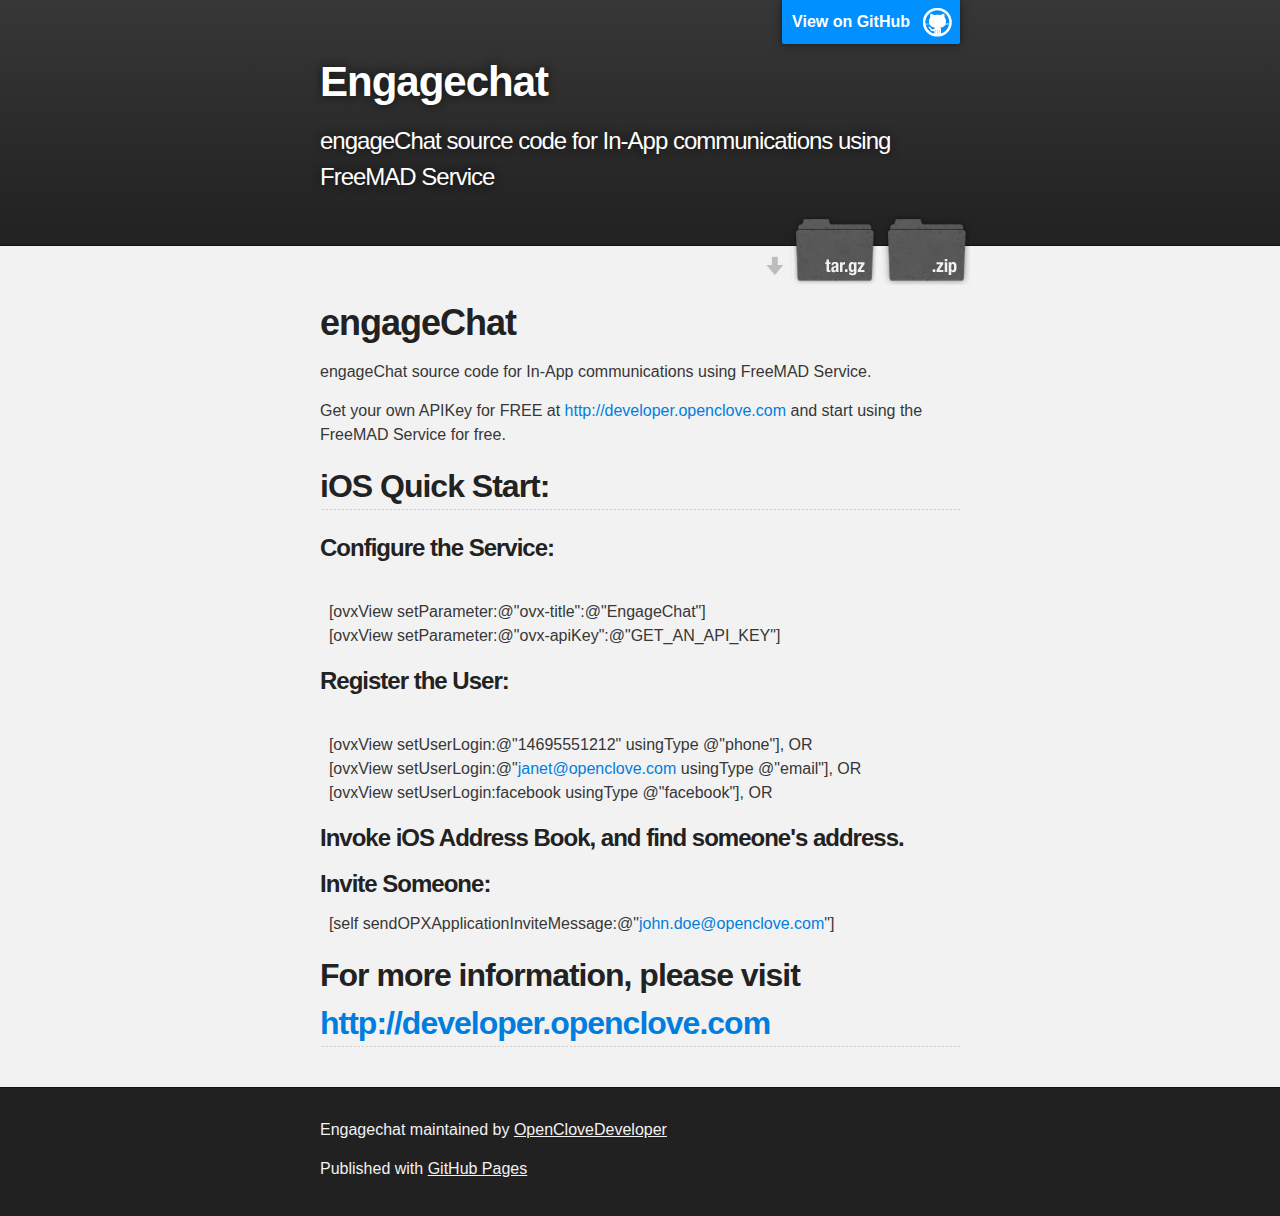
<file: index.html>
<!DOCTYPE html>
<html>

  <head>
    <meta charset='utf-8' />
    <meta http-equiv="X-UA-Compatible" content="chrome=1" />
    <meta name="description" content="Engagechat : engageChat source code for In-App communications using FreeMAD Service" />

    <link rel="stylesheet" type="text/css" media="screen" href="stylesheets/stylesheet.css">

    <title>Engagechat</title>
  </head>

  <body>

    <!-- HEADER -->
    <div id="header_wrap" class="outer">
        <header class="inner">
          <a id="forkme_banner" href="https://github.com/OpenCloveDeveloper/engageChat">View on GitHub</a>

          <h1 id="project_title">Engagechat</h1>
          <h2 id="project_tagline">engageChat source code for In-App communications using FreeMAD Service</h2>

            <section id="downloads">
              <a class="zip_download_link" href="https://github.com/OpenCloveDeveloper/engageChat/zipball/master">Download this project as a .zip file</a>
              <a class="tar_download_link" href="https://github.com/OpenCloveDeveloper/engageChat/tarball/master">Download this project as a tar.gz file</a>
            </section>
        </header>
    </div>

    <!-- MAIN CONTENT -->
    <div id="main_content_wrap" class="outer">
      <section id="main_content" class="inner">
        <h1>
<a name="engagechat" class="anchor" href="#engagechat"><span class="octicon octicon-link"></span></a>engageChat</h1>

<h1></h1>

<p>engageChat source code for In-App communications using FreeMAD Service.</p>

<p>Get your own APIKey for FREE at <a href="http://developer.openclove.com">http://developer.openclove.com</a> and start using the FreeMAD Service for free.</p>

<h2>
<a name="ios-quick-start" class="anchor" href="#ios-quick-start"><span class="octicon octicon-link"></span></a>iOS Quick Start:</h2>

<h3>
<a name="configure-the-service" class="anchor" href="#configure-the-service"><span class="octicon octicon-link"></span></a>Configure the Service:</h3>

<p> <br>
    [ovxView setParameter:@"ovx-title":@"EngageChat"]
  <br>
    [ovxView setParameter:@"ovx-apiKey":@"GET_AN_API_KEY"]
    </p>

<h3>
<a name="register-the-user" class="anchor" href="#register-the-user"><span class="octicon octicon-link"></span></a>Register the User:</h3>

<p> <br>
    [ovxView setUserLogin:@"14695551212" usingType @"phone"], OR
  <br>
    [ovxView setUserLogin:@"<a href="mailto:janet@openclove.com">janet@openclove.com</a> usingType @"email"], OR
  <br>
    [ovxView setUserLogin:facebook usingType @"facebook"], OR
    </p>

<h3>
<a name="invoke-ios-address-book-and-find-someones-address" class="anchor" href="#invoke-ios-address-book-and-find-someones-address"><span class="octicon octicon-link"></span></a>Invoke iOS Address Book, and find someone's address.</h3>

<h3>
<a name="invite-someone" class="anchor" href="#invite-someone"><span class="octicon octicon-link"></span></a>Invite Someone:</h3>

<p>   [self sendOPXApplicationInviteMessage:@"<a href="mailto:john.doe@openclove.com">john.doe@openclove.com</a>"]</p>

<h2>
<a name="for-more-information-please-visit-httpdeveloperopenclovecom" class="anchor" href="#for-more-information-please-visit-httpdeveloperopenclovecom"><span class="octicon octicon-link"></span></a>For more information, please visit <a href="http://developer.openclove.com">http://developer.openclove.com</a>
</h2>
      </section>
    </div>

    <!-- FOOTER  -->
    <div id="footer_wrap" class="outer">
      <footer class="inner">
        <p class="copyright">Engagechat maintained by <a href="https://github.com/OpenCloveDeveloper">OpenCloveDeveloper</a></p>
        <p>Published with <a href="http://pages.github.com">GitHub Pages</a></p>
      </footer>
    </div>

    

  </body>
</html>
</file>
<file: stylesheets/stylesheet.css>
/*******************************************************************************
Slate Theme for GitHub Pages
by Jason Costello, @jsncostello
*******************************************************************************/

@import url(pygment_trac.css);

/*******************************************************************************
MeyerWeb Reset
*******************************************************************************/

html, body, div, span, applet, object, iframe,
h1, h2, h3, h4, h5, h6, p, blockquote, pre,
a, abbr, acronym, address, big, cite, code,
del, dfn, em, img, ins, kbd, q, s, samp,
small, strike, strong, sub, sup, tt, var,
b, u, i, center,
dl, dt, dd, ol, ul, li,
fieldset, form, label, legend,
table, caption, tbody, tfoot, thead, tr, th, td,
article, aside, canvas, details, embed,
figure, figcaption, footer, header, hgroup,
menu, nav, output, ruby, section, summary,
time, mark, audio, video {
  margin: 0;
  padding: 0;
  border: 0;
  font: inherit;
  vertical-align: baseline;
}

/* HTML5 display-role reset for older browsers */
article, aside, details, figcaption, figure,
footer, header, hgroup, menu, nav, section {
  display: block;
}

ol, ul {
  list-style: none;
}

table {
  border-collapse: collapse;
  border-spacing: 0;
}

/*******************************************************************************
Theme Styles
*******************************************************************************/

body {
  box-sizing: border-box;
  color:#373737;
  background: #212121;
  font-size: 16px;
  font-family: 'Myriad Pro', Calibri, Helvetica, Arial, sans-serif;
  line-height: 1.5;
  -webkit-font-smoothing: antialiased;
}

h1, h2, h3, h4, h5, h6 {
  margin: 10px 0;
  font-weight: 700;
  color:#222222;
  font-family: 'Lucida Grande', 'Calibri', Helvetica, Arial, sans-serif;
  letter-spacing: -1px;
}

h1 {
  font-size: 36px;
  font-weight: 700;
}

h2 {
  padding-bottom: 10px;
  font-size: 32px;
  background: url('../images/bg_hr.png') repeat-x bottom;
}

h3 {
  font-size: 24px;
}

h4 {
  font-size: 21px;
}

h5 {
  font-size: 18px;
}

h6 {
  font-size: 16px;
}

p {
  margin: 10px 0 15px 0;
}

footer p {
  color: #f2f2f2;
}

a {
  text-decoration: none;
  color: #007edf;
  text-shadow: none;

  transition: color 0.5s ease;
  transition: text-shadow 0.5s ease;
  -webkit-transition: color 0.5s ease;
  -webkit-transition: text-shadow 0.5s ease;
  -moz-transition: color 0.5s ease;
  -moz-transition: text-shadow 0.5s ease;
  -o-transition: color 0.5s ease;
  -o-transition: text-shadow 0.5s ease;
  -ms-transition: color 0.5s ease;
  -ms-transition: text-shadow 0.5s ease;
}

a:hover, a:focus {text-decoration: underline;}

footer a {
  color: #F2F2F2;
  text-decoration: underline;
}

em {
  font-style: italic;
}

strong {
  font-weight: bold;
}

img {
  position: relative;
  margin: 0 auto;
  max-width: 739px;
  padding: 5px;
  margin: 10px 0 10px 0;
  border: 1px solid #ebebeb;

  box-shadow: 0 0 5px #ebebeb;
  -webkit-box-shadow: 0 0 5px #ebebeb;
  -moz-box-shadow: 0 0 5px #ebebeb;
  -o-box-shadow: 0 0 5px #ebebeb;
  -ms-box-shadow: 0 0 5px #ebebeb;
}

p img {
  display: inline;
  margin: 0;
  padding: 0;
  vertical-align: middle;
  text-align: center;
  border: none;
}

pre, code {
  width: 100%;
  color: #222;
  background-color: #fff;

  font-family: Monaco, "Bitstream Vera Sans Mono", "Lucida Console", Terminal, monospace;
  font-size: 14px;

  border-radius: 2px;
  -moz-border-radius: 2px;
  -webkit-border-radius: 2px;
}

pre {
  width: 100%;
  padding: 10px;
  box-shadow: 0 0 10px rgba(0,0,0,.1);
  overflow: auto;
}

code {
  padding: 3px;
  margin: 0 3px;
  box-shadow: 0 0 10px rgba(0,0,0,.1);
}

pre code {
  display: block;
  box-shadow: none;
}

blockquote {
  color: #666;
  margin-bottom: 20px;
  padding: 0 0 0 20px;
  border-left: 3px solid #bbb;
}


ul, ol, dl {
  margin-bottom: 15px
}

ul {
  list-style: inside;
  padding-left: 20px;
}

ol {
  list-style: decimal inside;
  padding-left: 20px;
}

dl dt {
  font-weight: bold;
}

dl dd {
  padding-left: 20px;
  font-style: italic;
}

dl p {
  padding-left: 20px;
  font-style: italic;
}

hr {
  height: 1px;
  margin-bottom: 5px;
  border: none;
  background: url('../images/bg_hr.png') repeat-x center;
}

table {
  border: 1px solid #373737;
  margin-bottom: 20px;
  text-align: left;
 }

th {
  font-family: 'Lucida Grande', 'Helvetica Neue', Helvetica, Arial, sans-serif;
  padding: 10px;
  background: #373737;
  color: #fff;
 }

td {
  padding: 10px;
  border: 1px solid #373737;
 }

form {
  background: #f2f2f2;
  padding: 20px;
}

/*******************************************************************************
Full-Width Styles
*******************************************************************************/

.outer {
  width: 100%;
}

.inner {
  position: relative;
  max-width: 640px;
  padding: 20px 10px;
  margin: 0 auto;
}

#forkme_banner {
  display: block;
  position: absolute;
  top:0;
  right: 10px;
  z-index: 10;
  padding: 10px 50px 10px 10px;
  color: #fff;
  background: url('../images/blacktocat.png') #0090ff no-repeat 95% 50%;
  font-weight: 700;
  box-shadow: 0 0 10px rgba(0,0,0,.5);
  border-bottom-left-radius: 2px;
  border-bottom-right-radius: 2px;
}

#header_wrap {
  background: #212121;
  background: -moz-linear-gradient(top, #373737, #212121);
  background: -webkit-linear-gradient(top, #373737, #212121);
  background: -ms-linear-gradient(top, #373737, #212121);
  background: -o-linear-gradient(top, #373737, #212121);
  background: linear-gradient(top, #373737, #212121);
}

#header_wrap .inner {
  padding: 50px 10px 30px 10px;
}

#project_title {
  margin: 0;
  color: #fff;
  font-size: 42px;
  font-weight: 700;
  text-shadow: #111 0px 0px 10px;
}

#project_tagline {
  color: #fff;
  font-size: 24px;
  font-weight: 300;
  background: none;
  text-shadow: #111 0px 0px 10px;
}

#downloads {
  position: absolute;
  width: 210px;
  z-index: 10;
  bottom: -40px;
  right: 0;
  height: 70px;
  background: url('../images/icon_download.png') no-repeat 0% 90%;
}

.zip_download_link {
  display: block;
  float: right;
  width: 90px;
  height:70px;
  text-indent: -5000px;
  overflow: hidden;
  background: url(../images/sprite_download.png) no-repeat bottom left;
}

.tar_download_link {
  display: block;
  float: right;
  width: 90px;
  height:70px;
  text-indent: -5000px;
  overflow: hidden;
  background: url(../images/sprite_download.png) no-repeat bottom right;
  margin-left: 10px;
}

.zip_download_link:hover {
  background: url(../images/sprite_download.png) no-repeat top left;
}

.tar_download_link:hover {
  background: url(../images/sprite_download.png) no-repeat top right;
}

#main_content_wrap {
  background: #f2f2f2;
  border-top: 1px solid #111;
  border-bottom: 1px solid #111;
}

#main_content {
  padding-top: 40px;
}

#footer_wrap {
  background: #212121;
}



/*******************************************************************************
Small Device Styles
*******************************************************************************/

@media screen and (max-width: 480px) {
  body {
    font-size:14px;
  }

  #downloads {
    display: none;
  }

  .inner {
    min-width: 320px;
    max-width: 480px;
  }

  #project_title {
  font-size: 32px;
  }

  h1 {
    font-size: 28px;
  }

  h2 {
    font-size: 24px;
  }

  h3 {
    font-size: 21px;
  }

  h4 {
    font-size: 18px;
  }

  h5 {
    font-size: 14px;
  }

  h6 {
    font-size: 12px;
  }

  code, pre {
    min-width: 320px;
    max-width: 480px;
    font-size: 11px;
  }

}
</file>
